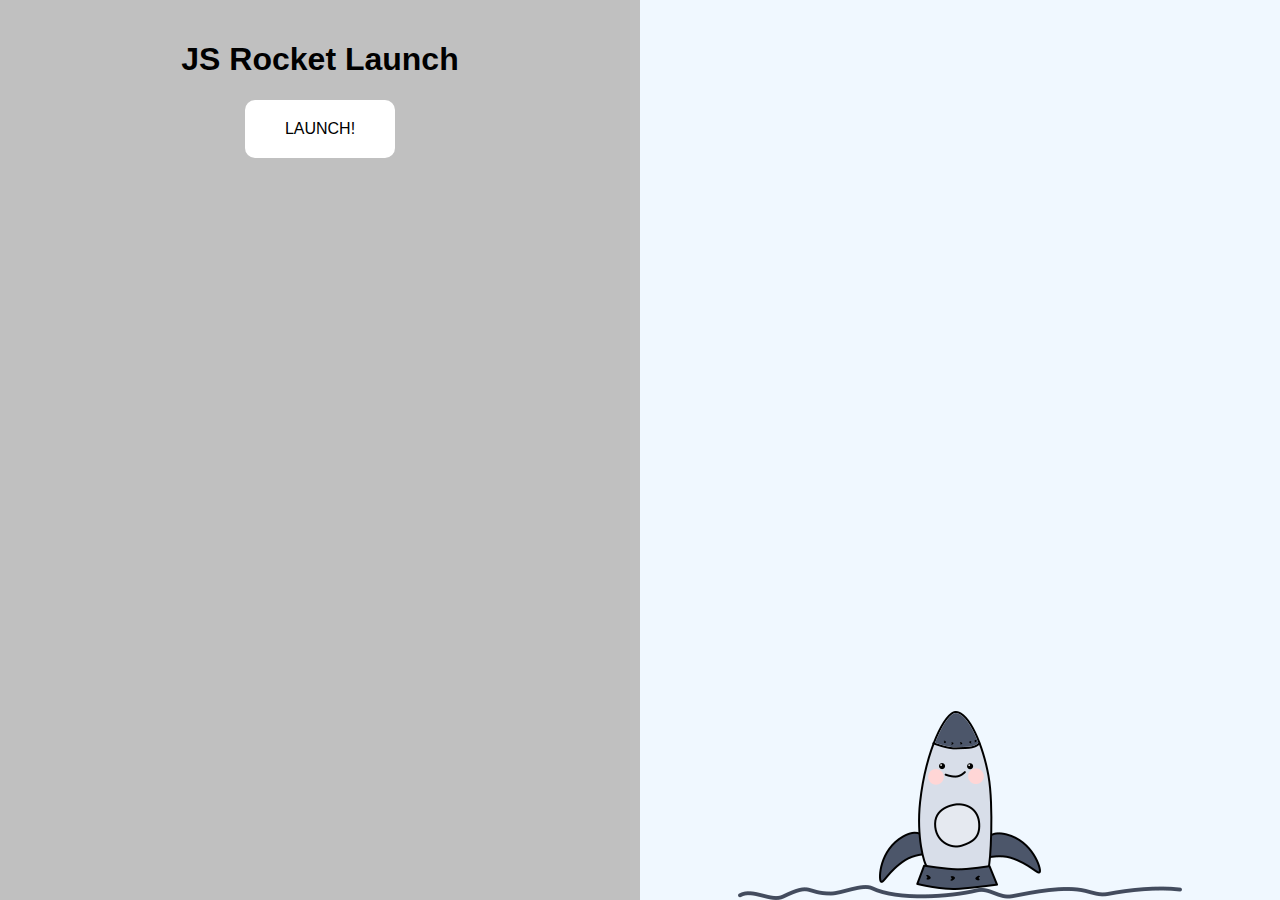
<file: rocket.html>
<!DOCTYPE html>
<html>
<head>
	<title>Rocket Launch Sequence!</title>
	<link rel="stylesheet" type="text/css" href="css/rocket.css">
	<script type="text/javascript" src="js/rocket.js"></script>
</head>
<body class="body-state1">
	<div class="left">
		<div class="interface state1">
			<h1>JS Rocket Launch</h1>
			<a href="#" class="button" onclick="changeState(2);">Launch!</a>
		</div>

		<div class="interface state2">
			<h1 id="countdown">10</h1>
			<a href="#" onclick="changeState(1);">Abort!</a>
		</div>

		<div class="interface state3">
			<h1>Lift Off</h1>
		</div>

		<div class="interface state4">
			<h1>Well done!</h1>
			<a href="#" class="button" onclick="changeState(1);">Do it again!</a>
		</div>

		<div class="interface state5">
			<h1>Oh No!!!</h1>
			<a href="#" class="button" onclick="changeState(1);">Try again!</a>
		</div>


	</div>

	<div class="right">
		<div class="ground"></div>
		<div class="rocket"></div>
		<div class="woo" id="wo1"></div>
		<div class="woooo" id="wo2"></div>
	</div>
</body>
</html>
</file>
<file: css/rocket.css>
.left{
	position: fixed;
	background-color: silver;
	width: 50%;
	height: 100%;
	top: 0;
	left: 0;
}

.right{
	position: fixed;
	background-color: aliceblue;
	width: 50%;
	height: 100%;
	top: 0;
	right: 0;
}

.interface{
	text-align: center;
	padding: 20px;
}

a.button{
	display: inline-block;
	background-color: white;
	color: black;
	padding: 20px 40px;
	text-transform: uppercase;
	text-decoration: none;
	border-radius: 10px;
	transition: color 300ms;
}

a:hover{
	color: red;
}

body{
	font-family: "helvetica", "arial", sans-serif;
}

.ground{
	position: absolute;
	background: url("../img/ground.png") no-repeat center center;
	bottom: 0;
	left: 0;
	width: 100%;
	height: 15px;

}

.rocket{
	position: absolute;
	left: 50%;
	bottom: 20px;
	width: 270px;
	height: 270px;
	bottom: -35px;
	margin-left: -135px;
	background: url("../img/rocket1.png") no-repeat center center;
	transition: bottom 10000ms;
}

.woo{
	position: absolute;
	bottom: 220px;
	left: 10%;
	background: url("../img/woo.png") no-repeat center center;
	width: 87px;
	height: 41px;
	display: none;
}

.woooo{
	position: absolute;
	bottom: 220px;
	left: 10%;
	background: url("../img/woooo.png") no-repeat center center;
	width: 141px;
	height: 41px;
	display: none;
}

.woo.show{
	display: block;
}

.woooo.show{
	display: block;
}

/*rocket bg image*/
body.body-state2 .rocket{
	background-image: url("../img/rocket2.png");
}  

body.body-state3 .rocket{
	background-image: url("../img/rocket3.png");

}  

body.body-state4 .rocket{
	background-image: url("../img/rocket3.png");

}  

body.body-state5 .rocket{
	background-image: url("../img/boom.png");
}  



body.body-state1 .rocket{
	transition: none;
}

body.body-state3 .rocket,
body.body-state4 .rocket{
	bottom: 1000px;
}


.state1,
.state2,
.state3,
.state4,
.state5{
	display: none;
}

body.body-state1 .state1{display: block;}
body.body-state2 .state2{display: block;}
body.body-state3 .state3{display: block;}
body.body-state4 .state4{display: block;}
body.body-state5 .state5{display: block;}

a{

}

a.button{


}
</file>
